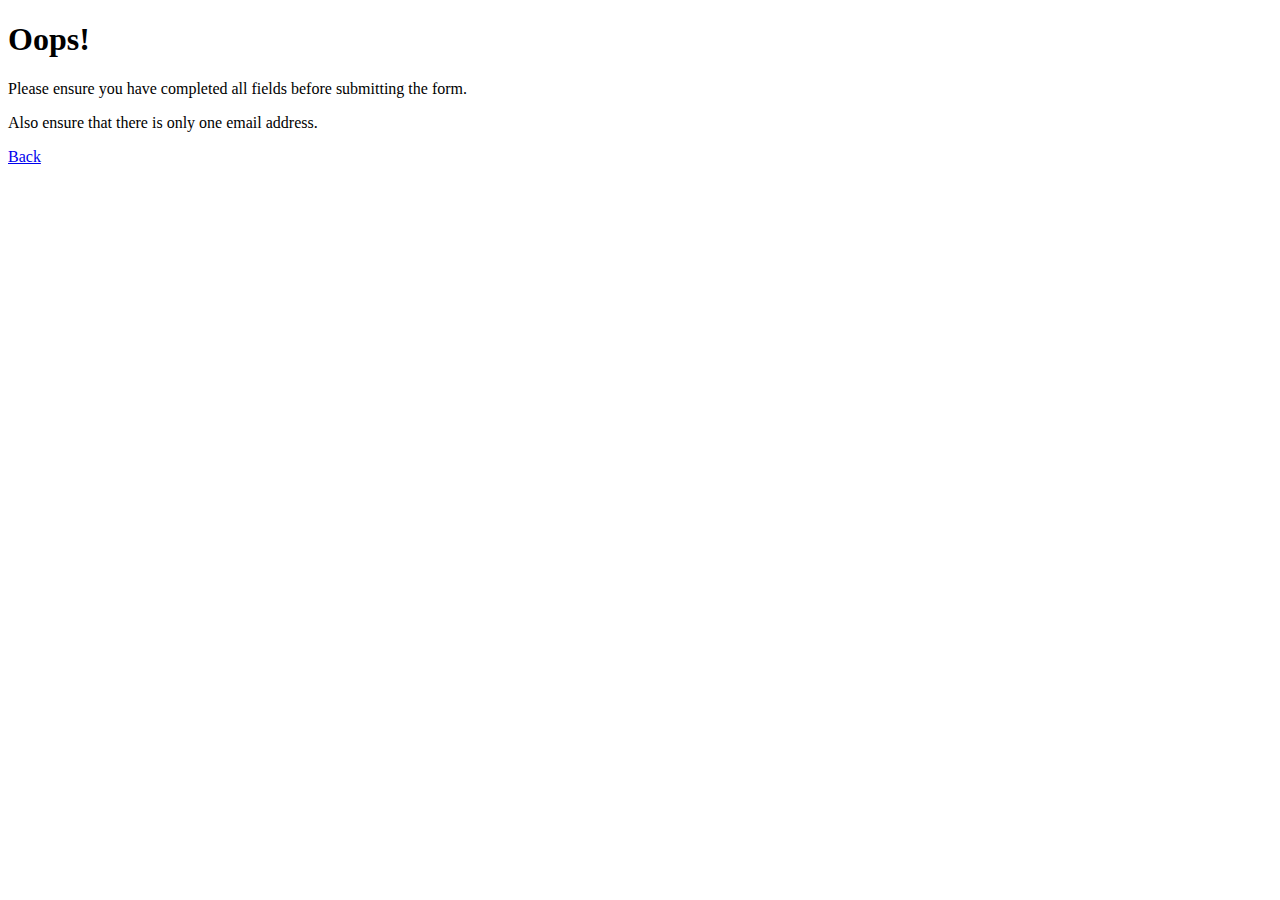
<file: error_message.html>
<!DOCTYPE html>
<title>Error</title>	

<h1>Oops!</h1>
<p>Please ensure you have completed all fields before submitting the form. </p>
<p>Also ensure that there is only one email address.</p>
<p><a href="JavaScript:history.go(-1);">Back</a></p>
</file>
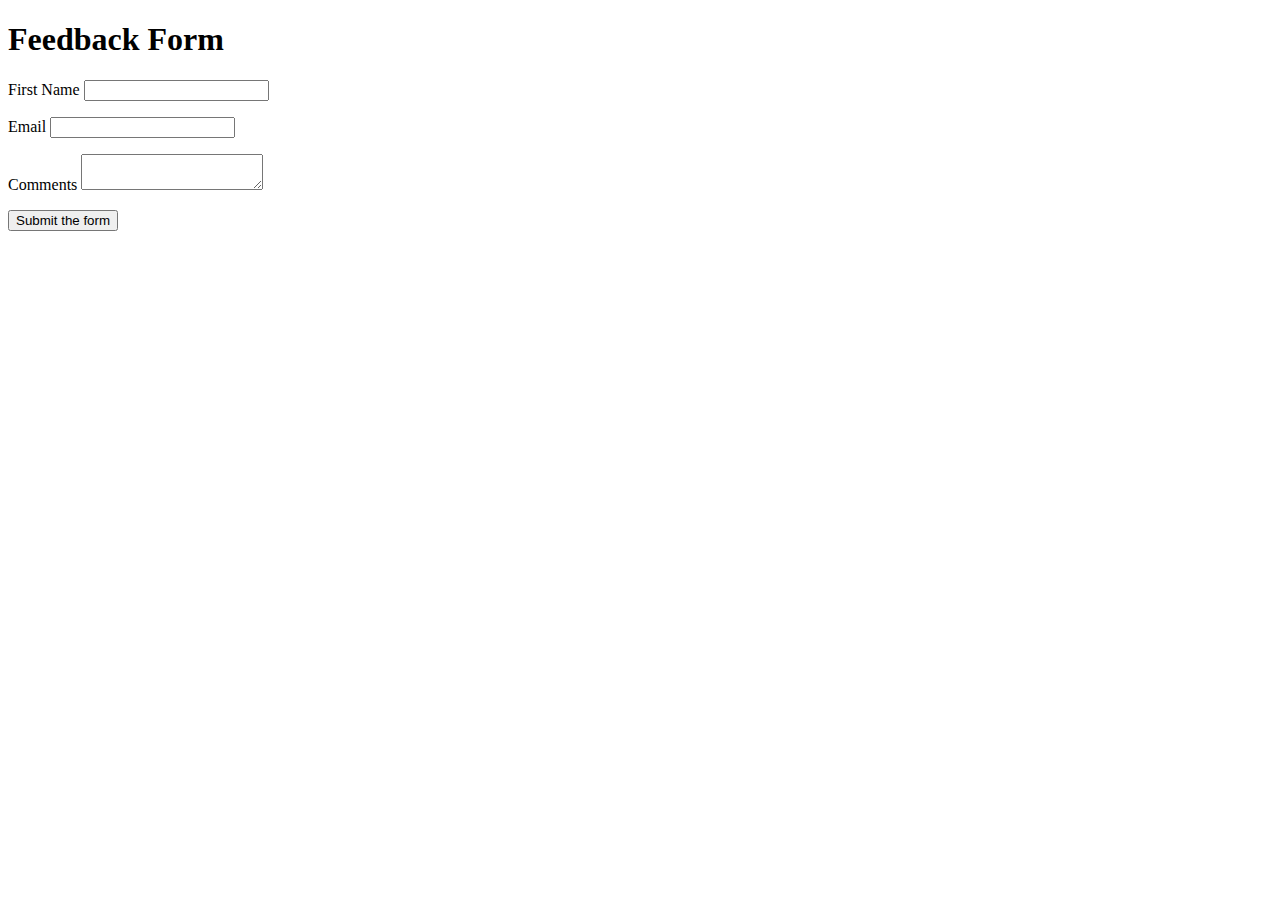
<file: feedback_form.html>
<!DOCTYPE html>
<title>Feedback Form</title>	

<h1>Feedback Form</h1>

<form method="post" action="send_mail.php">
<p>
<label>First Name
<input type="text" name="first_name" required>
</label> 
</p>
<p>
<label>Email 
<input type="email" name="email_address">
</label>
</p>
<p>
<label>Comments
<textarea name="comments" maxlength="500"></textarea>
</label>
</p>
<p><button>Submit the form</button></p>
</form>
</file>
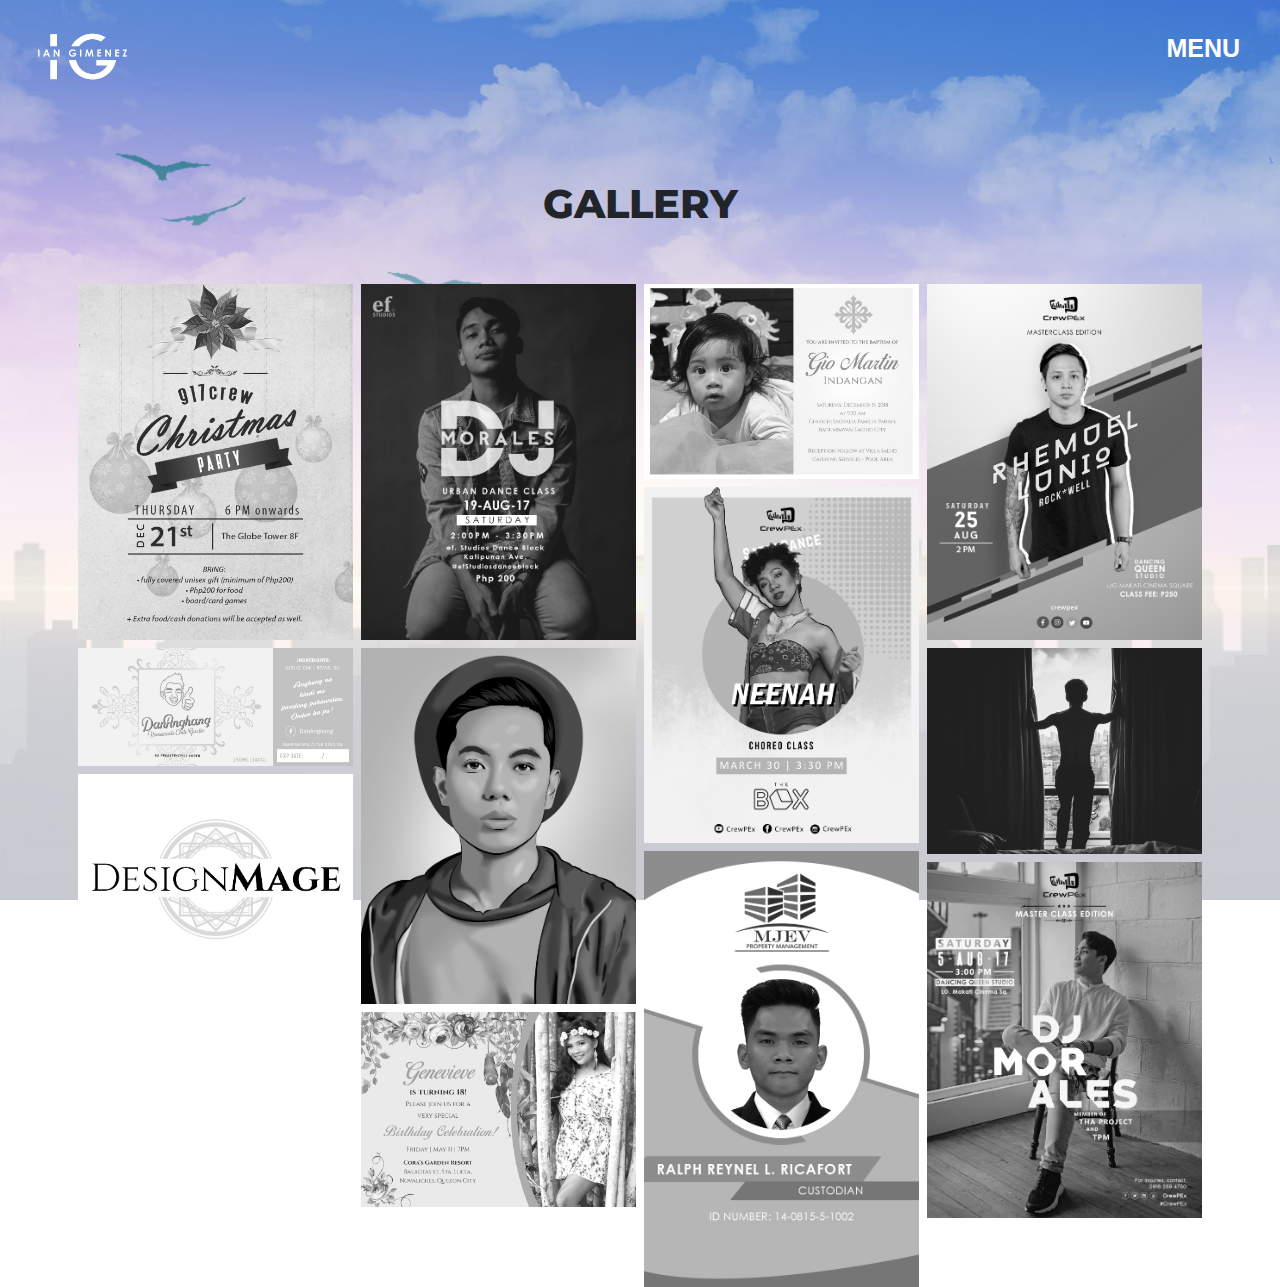
<file: gallery.html>
<!DOCTYPE html>
<html>
<head>
	<meta charset="utf-8">
	<meta name="viewport" content="width=device-width, initial-scale=1.0 maximum-scale=1.0">
	<meta http-equiv="X-UA-Compatible" content="IE-Edge">

	<!-- CSS -->
	<link rel="stylesheet" type="text/css" href="assets/css/bootstrap.min.css">
	<link rel="stylesheet" type="text/css" href="assets/css/bootstrap-grid.css">
	<link rel="stylesheet" type="text/css" href="assets/css/lightbox.css">
	<link rel="stylesheet" type="text/css" href="assets/css/imagehover.min.css">
	<link rel="stylesheet" type="text/css" href="assets/css/style.css">
	
	<!-- FONTS -->
	<link rel="stylesheet" href="https://use.fontawesome.com/releases/v5.7.2/css/all.css" integrity="sha384-fnmOCqbTlWIlj8LyTjo7mOUStjsKC4pOpQbqyi7RrhN7udi9RwhKkMHpvLbHG9Sr" crossorigin="anonymous">

	<link href="https://fonts.googleapis.com/css?family=Poppins:400,500|Quicksand:400,500|Righteous|Caveat+Brush|Montserrat&display=swap" rel="stylesheet">

	<title>Ian Gimenez</title>
</head>
<body class="gallery-body">
	<nav id="navigationBar" class="navbar navbar-expand-lg">
		<a class="navbar-brand mt-3" href="index.html">
			<img class="ml-3" src="./assets/images/logo_white.png" style="width: 100px;">
		</a>

		<div class="navbar-nav ml-auto">
			<div id="myNav" class="overlay">
				<a href="javascript:void(0)" class="closebtn" onclick="closeNav()">&times;</a>
				<div class="overlay-content">
					<a href="index.html#about" onclick="closeNav()">About</a>
					<!-- <a href="#" onclick="closeNav()">Services</a> -->
					<a href="index.html#work" onclick="closeNav()">Work</a>
					<a href="index.html#contact" onclick="closeNav()">Contact</a>
				</div>
			</div>
		</div>

		<span class="mr-4 font-weight-bold" style="font-size:25px;cursor:pointer; color: white;" onclick="openNav()">MENU <i class="fas fa-bars"></i></span>
	</nav>
	<div>
		<div class="container gallery-container">
			<h2 class="section-title text-center mb-5">Gallery</h2>

			<div class="row">
				<div class="column">
					<a href="assets/images/gallery_img1.jpg" data-lightbox="gallery" data-title="Yuletide Season">
						<img src="assets/images/gallery_img1.jpg">
					</a>

					<a href="assets/images/gallery_img2.jpg" data-lightbox="gallery" data-title="Dan Anghang">
						<img src="assets/images/gallery_img2.jpg">
					</a>

					<a href="assets/images/gallery_img3.png" data-lightbox="gallery" data-title="DesignMage">
						<img src="assets/images/gallery_img3.png">
					</a>
					
				</div>

				<div class="column">
					<a href="assets/images/gallery_img4.jpg" data-lightbox="gallery" data-title="DJ Morales">
						<img src="assets/images/gallery_img4.jpg">
					</a>
					
					<a href="assets/images/gallery_img5.jpg" data-lightbox="gallery" data-title="Self Portrait">
						<img src="assets/images/gallery_img5.jpg">
					</a>
					
					<a href="assets/images/gallery_img6.jpg" data-lightbox="gallery" data-title="Turning 18">
						<img src="assets/images/gallery_img6.jpg">
					</a>

				</div>

				<div class="column">
					<a href="assets/images/gallery_img7.jpg" data-lightbox="gallery" data-title="Gio Martin">
						<img src="assets/images/gallery_img7.jpg">
					</a>
					
					<a href="assets/images/gallery_img8.jpg" data-lightbox="gallery" data-title="Neenah">
						<img src="assets/images/gallery_img8.jpg">
					</a>
					
					<a href="assets/images/gallery_img9.jpg" data-lightbox="gallery" data-title="MJEV">
						<img src="assets/images/gallery_img9.jpg">
					</a>

				</div>

				<div class="column">
					<a href="assets/images/gallery_img10.jpg" data-lightbox="gallery" data-title="Rhemuel Lunio">
						<img src="assets/images/gallery_img10.jpg">
					</a>
					
					<a href="assets/images/gallery_img11.jpg" data-lightbox="gallery" data-title="Rise and Shine">
						<img src="assets/images/gallery_img11.jpg">
					</a>
					
					<a href="assets/images/gallery_img12.jpg" data-lightbox="gallery" data-title="Laid back">
						<img src="assets/images/gallery_img12.jpg">
					</a>

				</div>	
			</div>
		</div>
	</div>
</body>

<!-- JAVASCRIPT -->
<script type="text/javascript" src="assets/js/jquery-3.3.1.min.js"></script>
<script type="text/javascript" src="assets/js/GaugeMeter.js"></script>
<script type="text/javascript" src="assets/js/bootstrap.min.js"></script>
<script type="text/javascript" src="assets/js/popper.min.js"></script>
<script type="text/javascript" src="assets/js/lightbox.min.js"></script>
<script type="text/javascript" src="assets/js/script.js"></script>
</html>
</file>
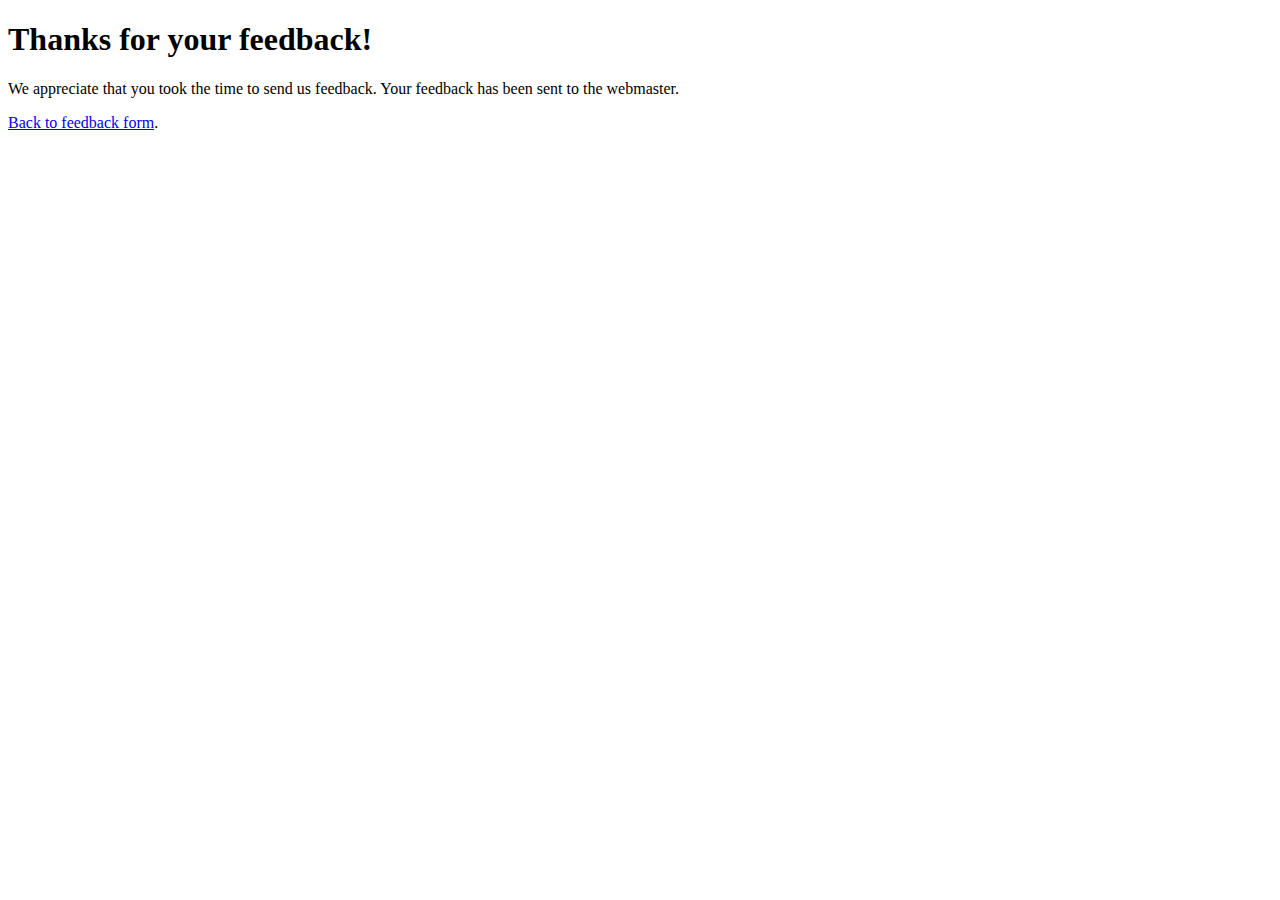
<file: thank_you.html>
<!DOCTYPE html>
<title>Thank You</title>	

<h1>Thanks for your feedback!</h1>
<p>We appreciate that you took the time to send us feedback. Your feedback has been sent to the webmaster.</p>
<p><a href="feedback_form.html">Back to feedback form</a>.</p>
</file>
<file: assets/css/style.css>
body {
  /*background-color: #35425d;*/
  margin: 0;
  padding: 0;
  overflow-y: scroll;
  overflow-x: hidden;
  /*background-color: #384661;*/
}

.navbar {
  /*position: fixed;*/
  top: 0;
  width: 100%;
}


.overlay {
  height: 100%;
  width: 0;
  position: fixed;
  z-index: 1;
  top: 0;
  left: 0;
  background-color: rgb(0,0,0);
  background-color: rgba(0,0,0, 0.9);
  overflow-x: hidden;
  transition: 0.5s;
}

.overlay-content {
  position: relative;
  top: 25%;
  width: 100%;
  text-align: center;
  margin-top: 30px;
  text-transform: uppercase;
}

.overlay a {
  padding: 8px;
  text-decoration: none;
  font-size: 36px;
  color: #818181;
  display: block;
  transition: 0.3s;
}

.overlay a:hover, .overlay a:focus {
  color: #f1f1f1;
}

.overlay .closebtn {
  position: absolute;
  top: 20px;
  right: 45px;
  font-size: 60px;
}

@media screen and (max-height: 450px) {
  .overlay a {font-size: 20px}
  .overlay .closebtn {
    font-size: 40px;
    top: 15px;
    right: 35px;
  }
}

#navigationBar {
  position: absolute;
  z-index: 8;
  width: 100%;
}


.text {
  font-family: 'Poppins', sans-serif;
  padding: 12vw 0 5vw;
  letter-spacing: 1px;
  z-index: 10;
}

.name {
  font-family: 'Righteous', cursive;
  text-transform: uppercase;
  color: #8b7532;
  letter-spacing: 0.5px;
  font-size: 60px;
}

.keywords {
  color: white;
  font-size: 22px;
  font-family: 'Poppins', sans-serif;
  letter-spacing: 2px;
  text-transform: uppercase;
}

section {
  height: 100vh;
  width: 100vw;
  /*box-sizing: border-box;*/
}

.parallax {
  /*background-color: #35425d;*/
  z-index: 5;
  top: 0;
  position: absolute;

}

.sky {
  position: absolute;
  z-index: 0;
  bottom: 0;
  left: 0;
  width: 100vw;
}

.clouds {
  position: absolute;
  bottom: 0;
  left: 0;
  z-index: 1;
  width: 100vw;
}


.birds {
  position: absolute;
  bottom: 0;
  left: 0;
  z-index: 3;
  width: 100vw;
}

.shadow {
  position: absolute;
  bottom: 0;
  left: 0;
  z-index: 4;
  width: 100vw;
}

.buildings {
  position: absolute;
  z-index: 5;
  bottom: 0;
  left: 0;
  width: 100vw;
}

.section-title {
  text-transform: uppercase;
  padding-top: 30px;
  font-size: 40px;
  font-family: 'Montserrat';
  font-weight: 800;
}

.work-thumbnail {
  padding: 0;
  margin: 0;
}

.about-section {
  background: url('../images/me.png');
  background-repeat: no-repeat;
  background-attachment: fixed;
  background-size: cover;
}

.about-me {
  margin-left: 100px;
  margin-top: 100vh;
  width: 45%;
  font-family: 'Quicksand', sans-serif;
  padding: 30px;
  /*background-color: rgba(0, 0, 0, 0.1);*/
  background-color: #457ed2;
  color: whitesmoke;
}

.skill-content {
  margin-left: 100px;
  width: 45%;
}

.contact-me {
  width: 45%;
  margin-left: auto;
  margin-right: auto;
}

.need-help {
  font-family: 'Poppins', sans-serif;
  margin-top: 30px;
  margin-bottom: 50px;
  color: white;
}

.contact-section {
 background: url('../images/web-bkg2.jpg');
 height: 100vh;
 /*padding-bottom: 30px;*/
}

.content-container {
  width: 100vw;
}


.icon-fb i {
  width: 50px;
  height: 50px;
  line-height: 50px;
  margin-left: 10px;
  color: white;
  background: #3b5999;
  border-radius: 40px;
}

.icon-ig i {
  width: 50px;
  height: 50px;
  line-height: 50px;
  margin-left: 10px;
  color: white;
  background: #e4405f;
  border-radius: 40px;
}

.icon-yt i {
  width: 50px;
  height: 50px;
  line-height: 50px;
  margin-left: 10px;
  color: white;
  background: #cd201f;
  border-radius: 40px;
}

.btn-submit {
  background: #4173d2;
  color: white;
  text-transform: uppercase;
  letter-spacing: 0.5px;
}
/*
.work-details {
  font-family: 'Poppins', sans-serif; 
  position: absolute;
  top: 50%;
  left: 50%;
  -ms-transform: translate(-50%, -50%);
  transform: translate(-50%, -50%);
}*/

.work-thumbnail {
  padding: 0;
  margin: 0;
}

.work-title {
  font-family: 'Montserrat', sans-serif;
  font-size: 38px;
  text-transform: uppercase;
  letter-spacing: 1px;
  position: absolute;
  top: 50%;
  left: 50%;
  -ms-transform: translate(-50%, -50%);
  transform: translate(-50%, -50%);
}

.work-title2 {
  font-family: 'Montserrat', sans-serif;
  font-size: 38px;
  /*text-transform: uppercase;*/
  letter-spacing: 1px;
  position: absolute;
  top: 50%;
  left: 50%;
  -ms-transform: translate(-50%, -50%);
  transform: translate(-50%, -50%);
}

.work-img {
  object-fit: contain;
  /*width: 100%;*/
}

/*
[class*=" imghvr-"], [class^=imghvr-] {
  background: rgba(0, 0, 0, 0.2);
}*/

[class*=" imghvr-"] figcaption, [class^=imghvr-] figcaption {
  /*background: rgb(67,124,210);
  background: linear-gradient(177deg, rgba(67,124,210,1) 0%, rgba(208,169,225,1) 64%, rgba(250,227,231,1) 100%);*/
  background-color: rgba(0, 0, 0, 0.6);
}

/*[class*=" imghvr-reveal-"], [class^=imghvr-reveal-] {
  background-color: rgba(0, 0, 0, 0.7);
}*/

[class*=" imghvr-reveal-"]:before, [class^=imghvr-reveal-]:before {
  background-color: rgba(0, 0, 0, 0.6);
}

.no-margin {
  margin-bottom: 0;
}

.skill_title {
  font-family: 'Montserrat', sans-serif;
  font-size: 18px;
  text-transform: uppercase;
  /*font-weight: 900;*/
}
/*GAUGE METER*/
.GaugeMeter {
  position: Relative;
  text-align: Center;
  overflow: Hidden;
  cursor: Default;
  display: inline-block;
}

.GaugeMeter SPAN, .GaugeMeter B {
  width: 54%;
  position: Absolute;
  text-align: Center;
  display: Inline-Block;
  color: RGBa(0,0,0,.8);
  font-weight: 100;
  font-family: "Open Sans", Arial;
  overflow: Hidden;
  white-space: NoWrap;
  text-overflow: Ellipsis;
  margin: 0 23%;
}

.GaugeMeter[data-style="Semi"] B {
  width: 80%;
  margin: 0 10%;
}

.GaugeMeter S, .GaugeMeter U {
  text-decoration: None;
  font-size: .60em;
  font-weight: 200;
  opacity: .6;
}

.GaugeMeter B {
  color: #000;
  font-weight: 200;
  opacity: .8;
}

.gallery-body {
   background: url('../images/web-bkg3.jpg');
   background-repeat: no-repeat;
   background-size: cover;
   background-attachment: fixed;

}

.gallery-container {
  margin-top: 150px;
}

.row {
  display: flex;
  flex-wrap: wrap;
  padding: 0 4px;
}

/* Create four equal columns that sits next to each other */
.column {
  flex: 25%;
  max-width: 25%;
  padding: 0 4px;
}

.column img {
  margin-top: 8px;
  vertical-align: middle;
  width: 100%;
  -webkit-filter: grayscale(100%);
  filter: grayscale(100%);
  -webkit-transition: 1s ease-in-out;
  transition: 1s ease-in-out;
}

.column img:hover {
  -webkit-filter: grayscale(0%);
  filter: grayscale(0%);
  cursor: pointer;
}

/* Responsive layout - makes a two column-layout instead of four columns */
@media screen and (max-width: 800px) {
  .column {
    flex: 50%;
    max-width: 50%;
  }
}

/* Responsive layout - makes the two columns stack on top of each other instead of next to each other */
@media screen and (max-width: 600px) {
  .column {
    flex: 100%;
    max-width: 100%;
  }
}
</file>
<file: assets/css/imagehover.min.css>
@charset "UTF-8";
/*!
 * ImageHover.css - http://www.imagehover.io
 * Version 1.0
 * Author: Ciarán Walsh

 * Made available under a MIT License:
 * http://www.opensource.org/licenses/mit-license.php

 */[class*=" imghvr-"],[class^=imghvr-]{

 	position:relative;
 	display:inline-block;
 	margin:0;
 	max-width:100%;
 	background-color:#2266a5;
 	color:#fff;overflow:hidden;
 	-webkit-backface-visibility:hidden;
 	backface-visibility:hidden;
 	-moz-osx-font-smoothing:grayscale;
 	transform:translateZ(0)}[class*=" imghvr-"]>img,[class^=imghvr-]>img{vertical-align:top;max-width:100%}[class*=" imghvr-"] figcaption,[class^=imghvr-] figcaption{background-color:#135796;padding:30px;position:absolute;top:0;bottom:0;left:0;right:0;color:#fff}[class*=" imghvr-"] figcaption h1,[class*=" imghvr-"] figcaption h2,[class*=" imghvr-"] figcaption h3,[class*=" imghvr-"] figcaption h4,[class*=" imghvr-"] figcaption h5,[class*=" imghvr-"] figcaption h6,[class^=imghvr-] figcaption h1,[class^=imghvr-] figcaption h2,[class^=imghvr-] figcaption h3,[class^=imghvr-] figcaption h4,[class^=imghvr-] figcaption h5,[class^=imghvr-] figcaption h6{color:#fff}[class*=" imghvr-"] a,[class^=imghvr-] a{position:absolute;top:0;bottom:0;left:0;right:0;z-index:1}[class*=" imghvr-"],[class*=" imghvr-"] *,[class*=" imghvr-"]:after,[class*=" imghvr-"] :after,[class*=" imghvr-"]:before,[class*=" imghvr-"] :before,[class^=imghvr-],[class^=imghvr-] *,[class^=imghvr-]:after,[class^=imghvr-] :after,[class^=imghvr-]:before,[class^=imghvr-] :before{box-sizing:border-box;transition:all .35s ease}[class*=" imghvr-fade"]:hover>img,[class*=" imghvr-fade"] figcaption,[class^=imghvr-fade]:hover>img,[class^=imghvr-fade] figcaption{opacity:0}[class*=" imghvr-fade"]:hover figcaption,[class^=imghvr-fade]:hover figcaption{opacity:1}[class*=" imghvr-fade"]:hover>img,[class*=" imghvr-fade"]:hover figcaption,[class^=imghvr-fade]:hover>img,[class^=imghvr-fade]:hover figcaption{transform:translate(0)}.imghvr-fade-in-up figcaption{transform:translateY(15%)}.imghvr-fade-in-down figcaption{transform:translateY(-15%)}.imghvr-fade-in-left figcaption{transform:translate(-15%)}.imghvr-fade-in-right figcaption{transform:translate(15%)}[class*=" imghvr-push-"]:hover figcaption,[class^=imghvr-push-]:hover figcaption{transform:translate(0)}.imghvr-push-up figcaption{transform:translateY(100%)}.imghvr-push-down figcaption,.imghvr-push-up:hover>img{transform:translateY(-100%)}.imghvr-push-down:hover>img{transform:translateY(100%)}.imghvr-push-left figcaption{transform:translateX(100%)}.imghvr-push-left:hover>img,.imghvr-push-right figcaption{transform:translateX(-100%)}.imghvr-push-right:hover>img{transform:translateX(100%)}[class*=" imghvr-slide-"]:hover figcaption,[class^=imghvr-slide-]:hover figcaption{transform:translate(0)}.imghvr-slide-up figcaption{transform:translateY(100%)}.imghvr-slide-down figcaption{transform:translateY(-100%)}.imghvr-slide-left figcaption{transform:translateX(100%)}.imghvr-slide-right figcaption{transform:translateX(-100%)}.imghvr-slide-top-left figcaption{transform:translate(-100%,-100%)}.imghvr-slide-top-right figcaption{transform:translate(100%,-100%)}.imghvr-slide-bottom-left figcaption{transform:translate(-100%,100%)}.imghvr-slide-bottom-right figcaption{transform:translate(100%,100%)}[class*=" imghvr-reveal-"]:before,[class^=imghvr-reveal-]:before{position:absolute;top:0;bottom:0;left:0;right:0;content:"";background-color:#135796}[class*=" imghvr-reveal-"] figcaption,[class^=imghvr-reveal-] figcaption{opacity:0}[class*=" imghvr-reveal-"]:hover:before,[class^=imghvr-reveal-]:hover:before{transform:translate(0)}[class*=" imghvr-reveal-"]:hover figcaption,[class^=imghvr-reveal-]:hover figcaption{opacity:1;transition-delay:.21s}.imghvr-reveal-up:before{transform:translateY(100%)}.imghvr-reveal-down:before{transform:translateY(-100%)}.imghvr-reveal-left:before{transform:translateX(100%)}.imghvr-reveal-right:before{transform:translateX(-100%)}.imghvr-reveal-top-left:before{transform:translate(-100%,-100%)}.imghvr-reveal-top-right:before{transform:translate(100%,-100%)}.imghvr-reveal-bottom-left:before{transform:translate(-100%,100%)}.imghvr-reveal-bottom-right:before{transform:translate(100%,100%)}[class*=" imghvr-hinge-"],[class^=imghvr-hinge-]{perspective:50em}[class*=" imghvr-hinge-"] figcaption,[class^=imghvr-hinge-] figcaption{opacity:0;z-index:1}[class*=" imghvr-hinge-"]:hover img,[class^=imghvr-hinge-]:hover img{opacity:0}[class*=" imghvr-hinge-"]:hover figcaption,[class^=imghvr-hinge-]:hover figcaption{opacity:1;transition-delay:.21s}.imghvr-hinge-up img{transform-origin:50% 0}.imghvr-hinge-up figcaption{transform:rotateX(90deg);transform-origin:50% 100%}.imghvr-hinge-up:hover>img{transform:rotateX(-90deg)}.imghvr-hinge-up:hover figcaption{transform:rotateX(0)}.imghvr-hinge-down img{transform-origin:50% 100%}.imghvr-hinge-down figcaption{transform:rotateX(-90deg);transform-origin:50% -50%}.imghvr-hinge-down:hover>img{transform:rotateX(90deg);opacity:0}.imghvr-hinge-down:hover figcaption{transform:rotateX(0)}.imghvr-hinge-left img{transform-origin:0 50%}.imghvr-hinge-left figcaption{transform:rotateY(-90deg);transform-origin:100% 50%}.imghvr-hinge-left:hover>img{transform:rotateY(90deg)}.imghvr-hinge-left:hover figcaption{transform:rotateY(0)}.imghvr-hinge-right img{transform-origin:100% 50%}.imghvr-hinge-right figcaption{transform:rotateY(90deg);transform-origin:0 50%}.imghvr-hinge-right:hover>img{transform:rotateY(-90deg)}.imghvr-hinge-right:hover figcaption{transform:rotateY(0)}[class*=" imghvr-flip-"],[class^=imghvr-flip-]{perspective:50em}[class*=" imghvr-flip-"] img,[class^=imghvr-flip-] img{backface-visibility:hidden}[class*=" imghvr-flip-"]:hover>img,[class*=" imghvr-flip-"] figcaption,[class^=imghvr-flip-]:hover>img,[class^=imghvr-flip-] figcaption{opacity:0}[class*=" imghvr-flip-"]:hover figcaption,[class^=imghvr-flip-]:hover figcaption{opacity:1;transition-delay:.14s}.imghvr-flip-horiz figcaption{transform:rotateX(90deg);transform-origin:0 50%}.imghvr-flip-horiz:hover img{transform:rotateX(-180deg)}.imghvr-flip-horiz:hover figcaption{transform:rotateX(0deg)}.imghvr-flip-vert figcaption{transform:rotateY(90deg);transform-origin:50% 0}.imghvr-flip-vert:hover>img{transform:rotateY(-180deg)}.imghvr-flip-vert:hover figcaption{transform:rotateY(0deg)}.imghvr-flip-diag-1 figcaption{transform:rotate3d(1,-1,0,100deg)}.imghvr-flip-diag-1:hover>img{transform:rotate3d(-1,1,0,100deg)}.imghvr-flip-diag-1:hover figcaption{transform:rotate3d(0,0,0,0deg)}.imghvr-flip-diag-2 figcaption{transform:rotate3d(1,1,0,100deg)}.imghvr-flip-diag-2:hover>img{transform:rotate3d(-1,-1,0,100deg)}.imghvr-flip-diag-2:hover figcaption{transform:rotate3d(0,0,0,0deg)}[class*=" imghvr-shutter-out-"]:before,[class^=imghvr-shutter-out-]:before{background:#135796;position:absolute;content:"";transition-delay:.105s}[class*=" imghvr-shutter-out-"] figcaption,[class^=imghvr-shutter-out-] figcaption{opacity:0;transition-delay:0s}[class*=" imghvr-shutter-out-"]:hover:before,[class^=imghvr-shutter-out-]:hover:before{transition-delay:0s}[class*=" imghvr-shutter-out-"]:hover figcaption,[class^=imghvr-shutter-out-]:hover figcaption{opacity:1;transition-delay:.105s}.imghvr-shutter-out-horiz:before{left:50%;right:50%;top:0;bottom:0}.imghvr-shutter-out-horiz:hover:before{left:0;right:0}.imghvr-shutter-out-vert:before{top:50%;bottom:50%;left:0;right:0}.imghvr-shutter-out-vert:hover:before{top:0;bottom:0}.imghvr-shutter-out-diag-1:before{top:50%;bottom:50%;left:-35%;right:-35%;transform:rotate(45deg)}.imghvr-shutter-out-diag-1:hover:before{top:-35%;bottom:-35%}.imghvr-shutter-out-diag-2:before{top:50%;bottom:50%;left:-35%;right:-35%;transform:rotate(-45deg)}.imghvr-shutter-out-diag-2:hover:before{top:-35%;bottom:-35%}[class*=" imghvr-shutter-in-"]:after,[class*=" imghvr-shutter-in-"]:before,[class^=imghvr-shutter-in-]:after,[class^=imghvr-shutter-in-]:before{background:#135796;position:absolute;content:""}[class*=" imghvr-shutter-in-"]:after,[class^=imghvr-shutter-in-]:after{top:0;left:0}[class*=" imghvr-shutter-in-"]:before,[class^=imghvr-shutter-in-]:before{right:0;bottom:0}[class*=" imghvr-shutter-in-"] figcaption,[class^=imghvr-shutter-in-] figcaption{opacity:0;z-index:1}[class*=" imghvr-shutter-in-"]:hover figcaption,[class^=imghvr-shutter-in-]:hover figcaption{opacity:1;transition-delay:.21s}.imghvr-shutter-in-horiz:after,.imghvr-shutter-in-horiz:before{width:0;height:100%}.imghvr-shutter-in-horiz:hover:after,.imghvr-shutter-in-horiz:hover:before{width:50%}.imghvr-shutter-in-vert:after,.imghvr-shutter-in-vert:before{height:0;width:100%}.imghvr-shutter-in-vert:hover:after,.imghvr-shutter-in-vert:hover:before{height:50%}.imghvr-shutter-in-out-horiz:after,.imghvr-shutter-in-out-horiz:before{width:0;height:100%;opacity:.75}.imghvr-shutter-in-out-horiz:hover:after,.imghvr-shutter-in-out-horiz:hover:before{width:100%}.imghvr-shutter-in-out-vert:after,.imghvr-shutter-in-out-vert:before{height:0;width:100%;opacity:.75}.imghvr-shutter-in-out-vert:hover:after,.imghvr-shutter-in-out-vert:hover:before{height:100%}.imghvr-shutter-in-out-diag-1:after,.imghvr-shutter-in-out-diag-1:before{width:200%;height:200%;transition:all .6s ease;opacity:.75}.imghvr-shutter-in-out-diag-1:after{transform:skew(-45deg) translateX(-150%)}.imghvr-shutter-in-out-diag-1:before{transform:skew(-45deg) translateX(150%)}.imghvr-shutter-in-out-diag-1:hover:after{transform:skew(-45deg) translateX(-50%)}.imghvr-shutter-in-out-diag-1:hover:before{transform:skew(-45deg) translateX(50%)}.imghvr-shutter-in-out-diag-2:after,.imghvr-shutter-in-out-diag-2:before{width:200%;height:200%;transition:all .6s ease;opacity:.75}.imghvr-shutter-in-out-diag-2:after{transform:skew(45deg) translateX(-100%)}.imghvr-shutter-in-out-diag-2:before{transform:skew(45deg) translateX(100%)}.imghvr-shutter-in-out-diag-2:hover:after,.imghvr-shutter-in-out-diag-2:hover:before{transform:skew(45deg) translateX(0)}[class*=" imghvr-fold"],[class^=imghvr-fold]{perspective:50em}[class*=" imghvr-fold"] img,[class^=imghvr-fold] img{transform-origin:50% 0}[class*=" imghvr-fold"] figcaption,[class^=imghvr-fold] figcaption{z-index:1;opacity:0}[class*=" imghvr-fold"]:hover>img,[class^=imghvr-fold]:hover>img{opacity:0;transition-delay:0}[class*=" imghvr-fold"]:hover figcaption,[class^=imghvr-fold]:hover figcaption{transform:rotateX(0) translateZ(0) scale(1);opacity:1;transition-delay:.21s}.imghvr-fold-up>img{transform-origin:50% 0}.imghvr-fold-up figcaption{transform:rotateX(-90deg) translate3d(0,-50%,0) scale(.6);transform-origin:50% 100%}.imghvr-fold-up:hover>img{transform:rotateX(90deg) scale(.6) translateY(50%)}.imghvr-fold-down>img{transform-origin:50% 100%}.imghvr-fold-down figcaption{transform:rotateX(90deg) translate3d(0,50%,0) scale(.6);transform-origin:50% 0}.imghvr-fold-down:hover>img{transform:rotateX(-90deg) scale(.6) translateY(-50%)}.imghvr-fold-left>img{transform-origin:0 50%}.imghvr-fold-left figcaption{transform:rotateY(90deg) translate3d(-50%,0,0) scale(.6);transform-origin:100% 50%}.imghvr-fold-left:hover>img{transform:rotateY(-90deg) scale(.6) translateX(50%)}.imghvr-fold-right>img{transform-origin:100% 50%}.imghvr-fold-right figcaption{transform:rotateY(-90deg) translate3d(50%,0,0) scale(.6);transform-origin:0 50%}.imghvr-fold-right:hover>img{transform:rotateY(90deg) scale(.6) translateX(-50%)}.imghvr-zoom-in figcaption{opacity:0;transform:scale(.5)}.imghvr-zoom-in:hover figcaption{transform:scale(1);opacity:1}[class*=" imghvr-zoom-out"] figcaption,[class^=imghvr-zoom-out] figcaption{transform:scale(.5);transform-origin:50% 50%;opacity:0}[class*=" imghvr-zoom-out"].hover figcaption,[class*=" imghvr-zoom-out"]:hover figcaption,[class^=imghvr-zoom-out].hover figcaption,[class^=imghvr-zoom-out]:hover figcaption{transform:scale(1);opacity:1;transition-delay:.35s}.imghvr-zoom-out:hover>img{transform:scale(.5);opacity:0}.imghvr-zoom-out-up.hover>img,.imghvr-zoom-out-up:hover>img{animation:a .4025s linear;animation-iteration-count:1;animation-fill-mode:forwards}@keyframes a{50%{transform:scale(.8) translateY(0);opacity:.5}to{transform:scale(.8) translateY(-150%);opacity:.5}}.imghvr-zoom-out-down.hover>img,.imghvr-zoom-out-down:hover>img{animation:b .4025s linear;animation-iteration-count:1;animation-fill-mode:forwards}@keyframes b{50%{transform:scale(.8) translateY(0);opacity:.5}to{transform:scale(.8) translateY(150%);opacity:.5}}.imghvr-zoom-out-left.hover>img,.imghvr-zoom-out-left:hover>img{animation:c .4025s linear;animation-iteration-count:1;animation-fill-mode:forwards}@keyframes c{50%{transform:scale(.8) translateX(0);opacity:.5}to{transform:scale(.8) translateX(-150%);opacity:.5}}.imghvr-zoom-out-right.hover>img,.imghvr-zoom-out-right:hover>img{animation:d .4025s linear;animation-iteration-count:1;animation-fill-mode:forwards}@keyframes d{50%{transform:scale(.8) translateX(0);opacity:.5}to{transform:scale(.8) translateX(150%);opacity:.5}}.imghvr-zoom-out-flip-horiz{perspective:50em}.imghvr-zoom-out-flip-horiz figcaption{opacity:0;transform:rotateX(90deg) translateY(-100%) scale(.5)}.imghvr-zoom-out-flip-horiz.hover>img,.imghvr-zoom-out-flip-horiz:hover>img{transform:rotateX(-100deg) translateY(50%) scale(.5);opacity:0;transition-delay:0}.imghvr-zoom-out-flip-horiz.hover figcaption,.imghvr-zoom-out-flip-horiz:hover figcaption{transform:rotateX(0) translateY(0) scale(1);opacity:1;transition-delay:.35s}.imghvr-zoom-out-flip-vert{perspective:50em}.imghvr-zoom-out-flip-vert figcaption{opacity:0;transform:rotateY(90deg) translate(50%) scale(.5)}.imghvr-zoom-out-flip-vert.hover>img,.imghvr-zoom-out-flip-vert:hover>img{transform:rotateY(-100deg) translateX(50%) scale(.5);opacity:0;transition-delay:0}.imghvr-zoom-out-flip-vert.hover figcaption,.imghvr-zoom-out-flip-vert:hover figcaption{transform:rotateY(0) translate(0) scale(1);opacity:1;transition-delay:.35s}.imghvr-blur figcaption{opacity:0}.imghvr-blur:hover>img{filter:blur(30px);transform:scale(1.2);opacity:0}.imghvr-blur:hover figcaption{opacity:1;transition-delay:.21s}
</file>
